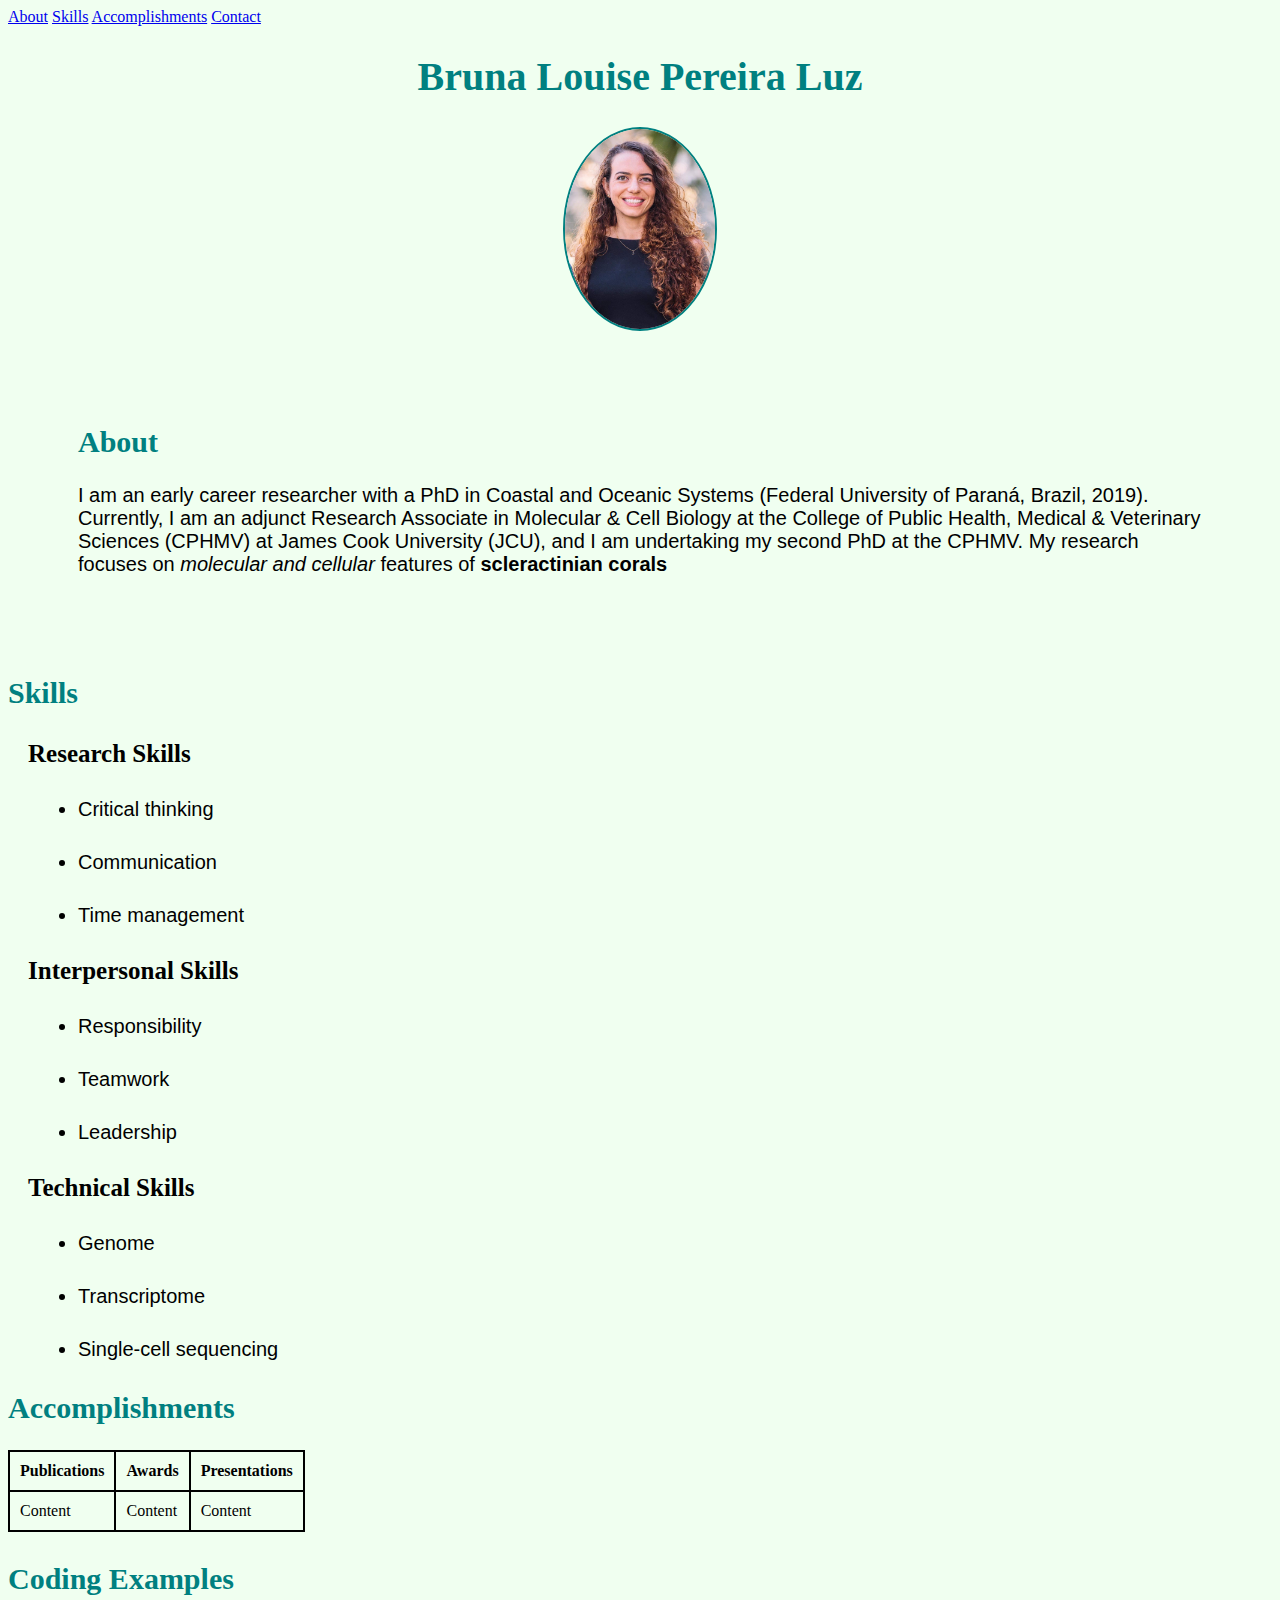
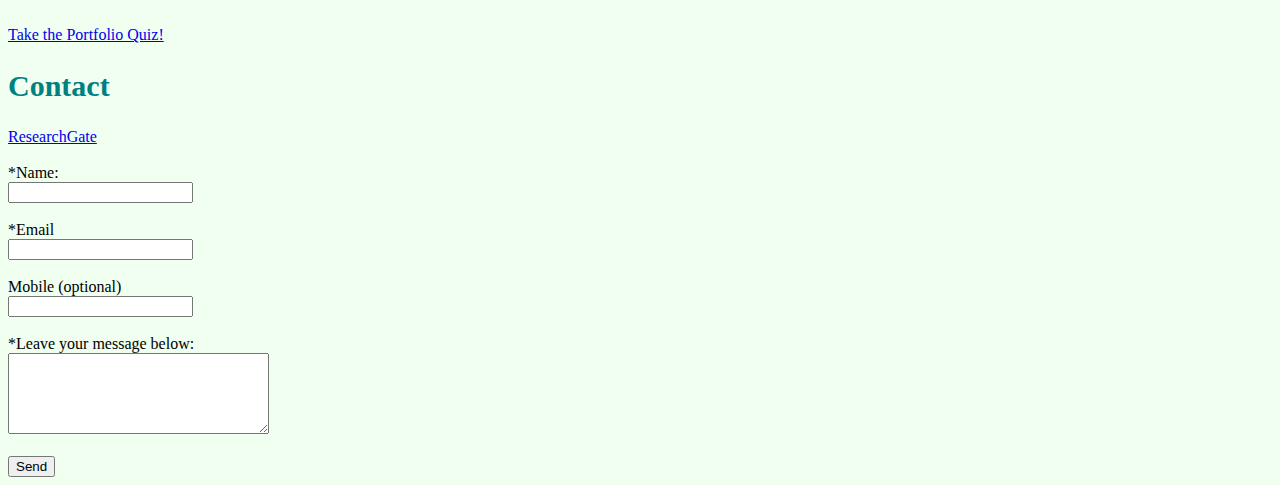
<file: index.html>
<!DOCTYPE html>
<html>
    <head>
        <link rel="stylesheet" href="https://cdnjs.cloudflare.com/ajax/libs/font-awesome/4.7.0/css/font-awesome.min.css">
        <meta name="viewport" content="width=device-width, user-scalable=no">
        <link href="./mystyle.css" type="text/css" rel="stylesheet">
        <title>
            Bruna Luz's Portfolio
        </title>
    </head>
    <body>
        <main>
        <!--This will link to my sections-->
        <header>
            <nav class="topnav" id="portfolioTopnav">
        <a href="#about">About</a>
        <a href="#skills">Skills</a>
        <a href="#accomplishments">Accomplishments</a>
        <a href="#contact">Contact</a>
        <a href="javascript:void(0);" class="icon" onclick="openMenu"><i class="fa fa-bars"></i></a>
        </nav>
        </header>
        <!--Researcher's name and photo-->
        <header>
            <nav>
        <h1 id="Name">Bruna Louise Pereira Luz</h1>
        <a href="https://scholar.google.com.br/citations?user=A7y2s4YAAAAJ&hl=en" target="_blank"> <img class="photo" src="myimage.JPG" alt="Bruna Luz" width="150" height="200"/></a>
        </nav>
        </header>
        <style>

            body {
            
              background-color: HoneyDew;
            
            }
            
            h1 {
            
              color: HoneyDew;
            
              text-align: center;
            
            }
            
            p {
            
              font-family: verdana;
            
              font-size: 20px;
            
            }
            
            </style>
        <!--About Section-->
        <div id="aboutsection">
        <h2 class="heading" id="about">About</h2>
        <p class="aboutme">I am an early career researcher with a PhD in Coastal and Oceanic Systems (Federal University of Paran&aacute;, Brazil, 2019). Currently, I am an adjunct Research Associate in Molecular & Cell Biology at the College of Public Health, Medical & Veterinary Sciences (CPHMV) at James Cook University (JCU), and I am undertaking my second PhD at the CPHMV. My research focuses on <em>molecular and cellular</em> features of <strong>scleractinian corals</strong></p>
        </div>
        <div>
        <h3 class="heading" id="skills">Skills</h3>
        <h4 class="subtittle">Research Skills</h4>
        <ul class="list">
            <li>Critical thinking</li>
            <li>Communication</li>
            <li>Time management</li>
        </ul>
        <h4 class="subtittle">Interpersonal Skills</h4>
        <ul class="list">
            <li>Responsibility</li>
            <li>Teamwork</li>
            <li>Leadership</li>
        </ul>
        <h4 class="subtittle">Technical Skills</h4>
        <ul class="list">
            <li>Genome</li>
            <li>Transcriptome</li>
            <li>Single-cell sequencing</li>
        </ul>
        </div>
         <!--Accomplishments Section-->
        <div id="accomplishmentssection">
        <h2 class="heading" id="accomplishments">Accomplishments</h2>
        <table class="table">
            <tr>
                <th scope="col">Publications</th>
                <th scope="col">Awards</th>
                <th scope="col">Presentations</th>
            </tr>
            <tr>
                <td>Content</td>
                <td>Content</td>
                <td>Content</td>
            </tr>
        </table>
        </div>
        <h3  class="heading">Coding Examples</h3>
         <a href="quiz2.html" target="_blank">Take the Portfolio Quiz!</a>
         <!--Contact Section-->
        <div id="contactsection">
        <h2 class="heading" id="contact">Contact</h2>
        <a href= "https://www.researchgate.net/profile/Bruna-Luz-3" target ="_blank"> ResearchGate</a>
        <br>
        </div>
        <br>
        <form>
            <label for="Name">*Name:</label>
            <br>
            <input type="text" name="Name" id="Name-text-field" required>
            <br>
            <br>
            <label for="Email">*Email</label>
            <br>
            <input type="text" name="email" id="Email" required pattern="[a-z0-9._%+-]+@[a-z0-9.-]+\.[a-z]{2,}$">
            <br>
            <br>
            <label for="Mobile">Mobile (optional)</label>
            <br>
            <input type="tel" name="Mobile" id="Mobile" pattern="[0-9] {10,16}">
            <br>
            <br>
            <label for="Message">*Leave your message below:</label>
            <br>
            <textarea id="Message" name="Message" rows="5" cols="30" required>
            </textarea>
            <br>
            <br>
            <input type="submit" value="Send">
        </form>
        </main>
        <script src="./nav.js"></script>
    </body>
</html>
</file>
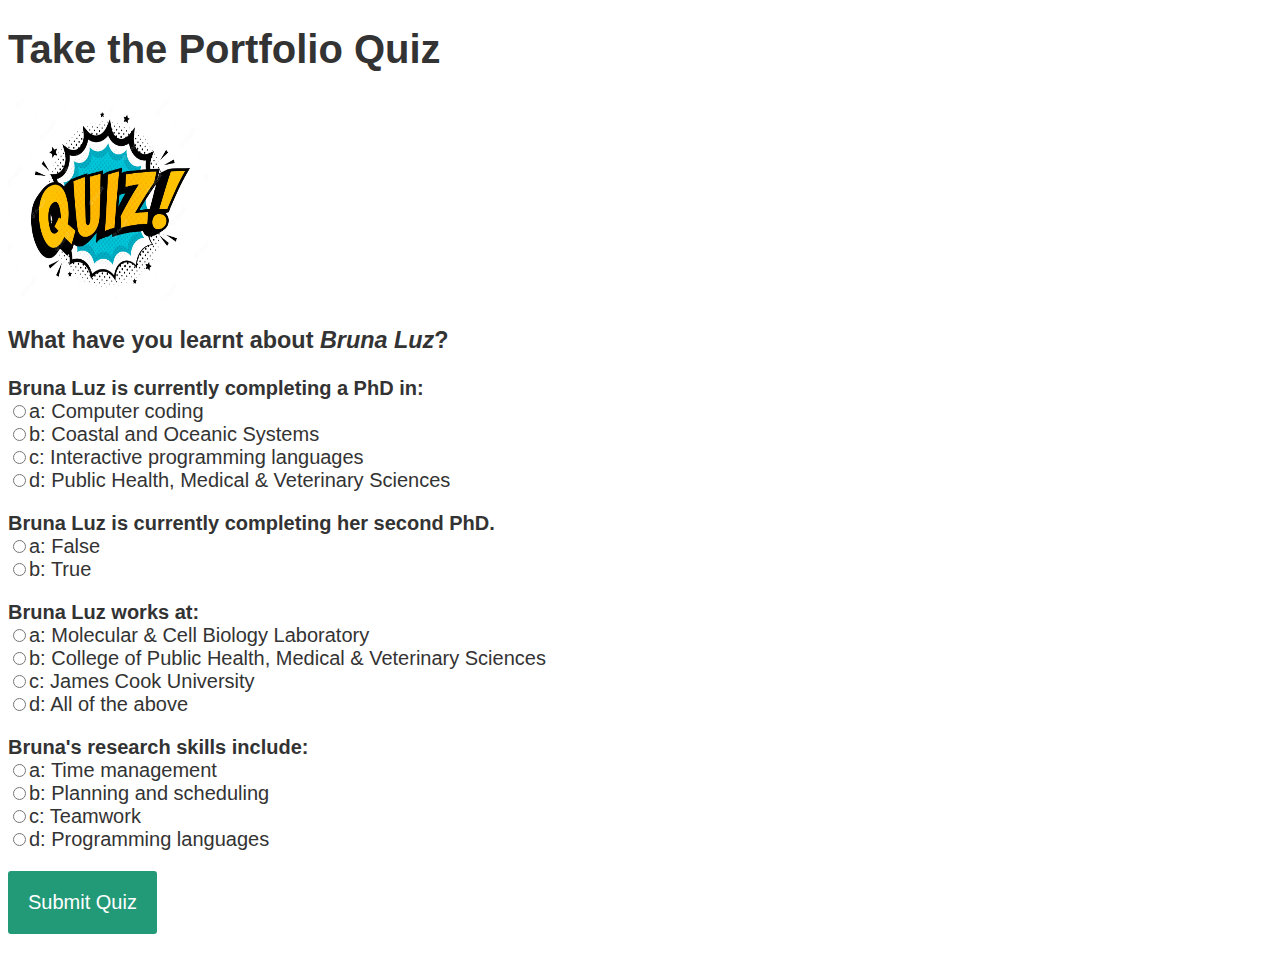
<file: quiz2.html>
<!DOCTYPE html>
<html>
<head>
    <title>
        Bruna Luz' Quiz
    </title>
    <link href="./quizstyle.css" type="text/css" rel="stylesheet"> 
</head>
    <body>
        <header>
            <nav>
                <h1 id="heading1"> Take the Portfolio Quiz</h1>
        <a> <img class="photo" src="quizimage.jpeg" alt="Quiz" width="200" height="200"/></a>
        </nav>
        </header>
        <!--Quiz Section-->
        <h3 class="generalquestion">What have you learnt about <em>Bruna Luz</em>?</h3>
       <div id="quiz"></div>
        <button id="submit">Submit Quiz</button>
      <div id="results"></div>
        <script src="./quiz.js"></script>
    </body>
</html>
</file>
<file: mystyle.css>
#Name{
    color: teal;
    text-align: center;
    font-family: cursive;
    font-size: 40px;
}

.heading{
    color: teal;
    font-family: cursive;
    font-size: 30px;
}

.aboutme{
    color: black;
    font-family: Arial;
    font-size: 20px;
}

.subtittle{
    color: black;
    font-family: cursive;
    font-size: 25px;
    font-weight: bold;
    margin: 20px;
}

.list li{
    color: black;
    font-family: Arial;
    font-size: 20px;
    margin: 30px;
}

.table, th, td{
    border: 2px solid black;
    border-collapse: collapse;
    padding: 10px;
}

.photo{
    border:2px solid teal; 
    border-radius: 100%;
    display: block;
    margin-left: auto;
    margin-right: auto;
}

#aboutsection{
    padding: 50px;
    margin: 20px;
}

.topnav .icon {

    display: none;
  
  }
  
  /* When the screen is less than 600 pixels wide, hide all links. Show the icon that should open and close the nav (.icon) */
  
  @media only screen and (max-width: 600px) {
  
    .topnav a {display: none;}
  
    .topnav a.icon {
  
      float: right;
  
      display: block;
  
    }
  
  }
  
  /* The "responsive" class is added to the topnav with JavaScript when the use clicks on the icon. This class makes the topnav look good on small screens (display the links vertically instead of horizontally) */
  
  @media only screen and (max-width: 600px) {
  
    .topnav.responsive {
  
      position: fixed;
  
  }
  
    .topnav.responsive a.icon {
  
      position: absolute;
  
      right: 0;
  
      top: 0;
  
    }
  
    .topnav.responsive a {
  
      float: none;
  
      display: block;
  
      text-align: left;
  
    }
  
  }
</file>
<file: quizstyle.css>
body{
	font-size: 20px;
	font-family: sans-serif;
	color: #333;
}
.question{
	font-weight: 600;
}
.answers {
    margin-bottom: 20px;
}
.answers label{
    display: block;
  }
#submit{
	font-family: sans-serif;
	font-size: 20px;
	background-color: #297;
	color: #fff;
	border: 0px;
	border-radius: 3px;
	padding: 20px;
	cursor: pointer;
	margin-bottom: 20px;
}
#submit:hover{
	background-color: #3a8;
}
</file>
